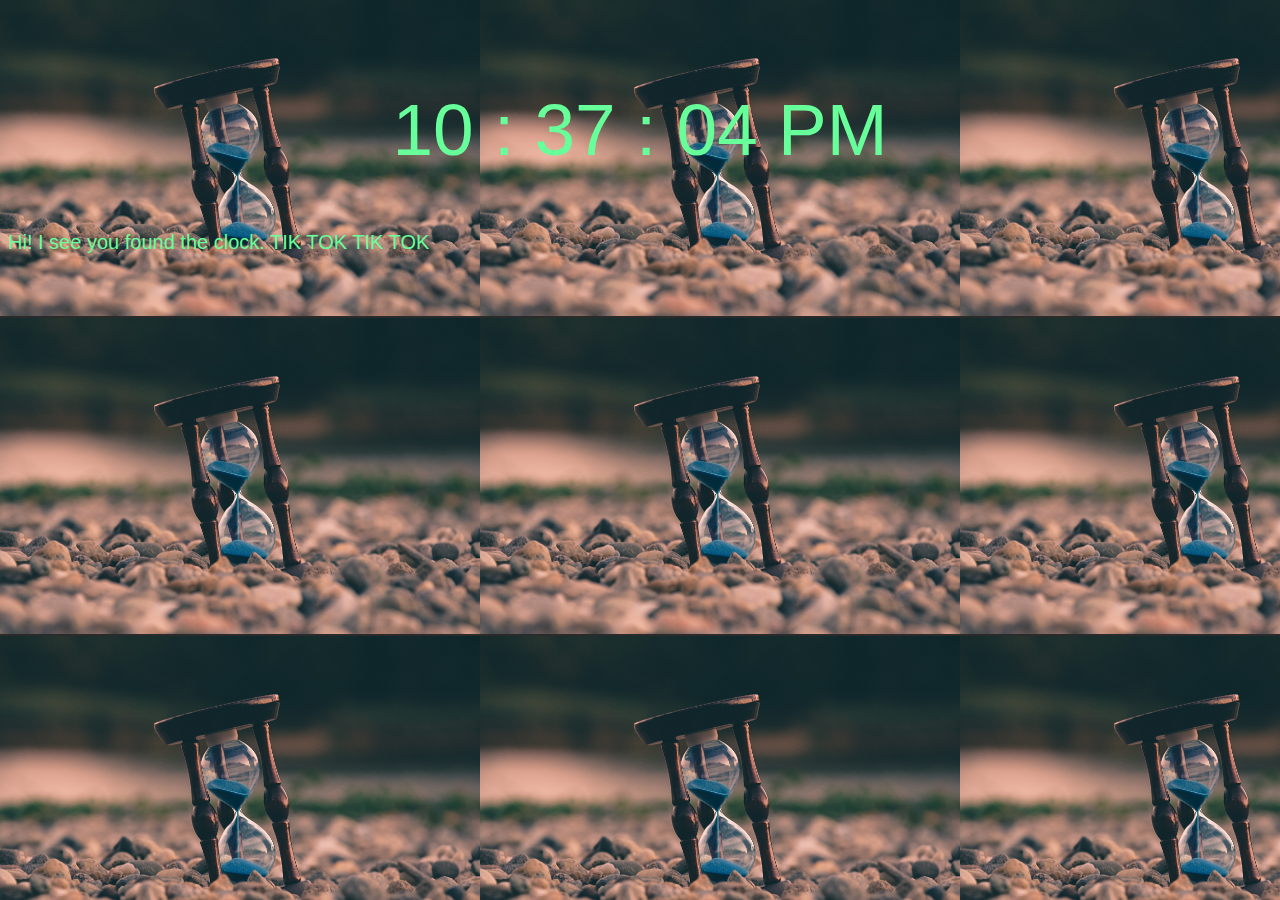
<file: clock/index.html>
<!DOCTYPE html>
<html lang="en">
<head>
  <meta charset="UTF-8">
  <meta http-equiv="X-UA-Compatible" content="IE=Edge">
  <meta name="viewport" content="width=device-width, initial-scale=1">

  <title>HTML</title>
  
  <!-- HTML -->
  

  <!-- Custom Styles -->
  <link rel="stylesheet" href="style.css">
</head>

<body>    
  <!-- Project -->
   <div id="clock"></div> 
   <p>Hi! I see you found the clock. TIK TOK TIK TOK</p>
  <script src="main.js"></script>
</body>
</html>
</file>
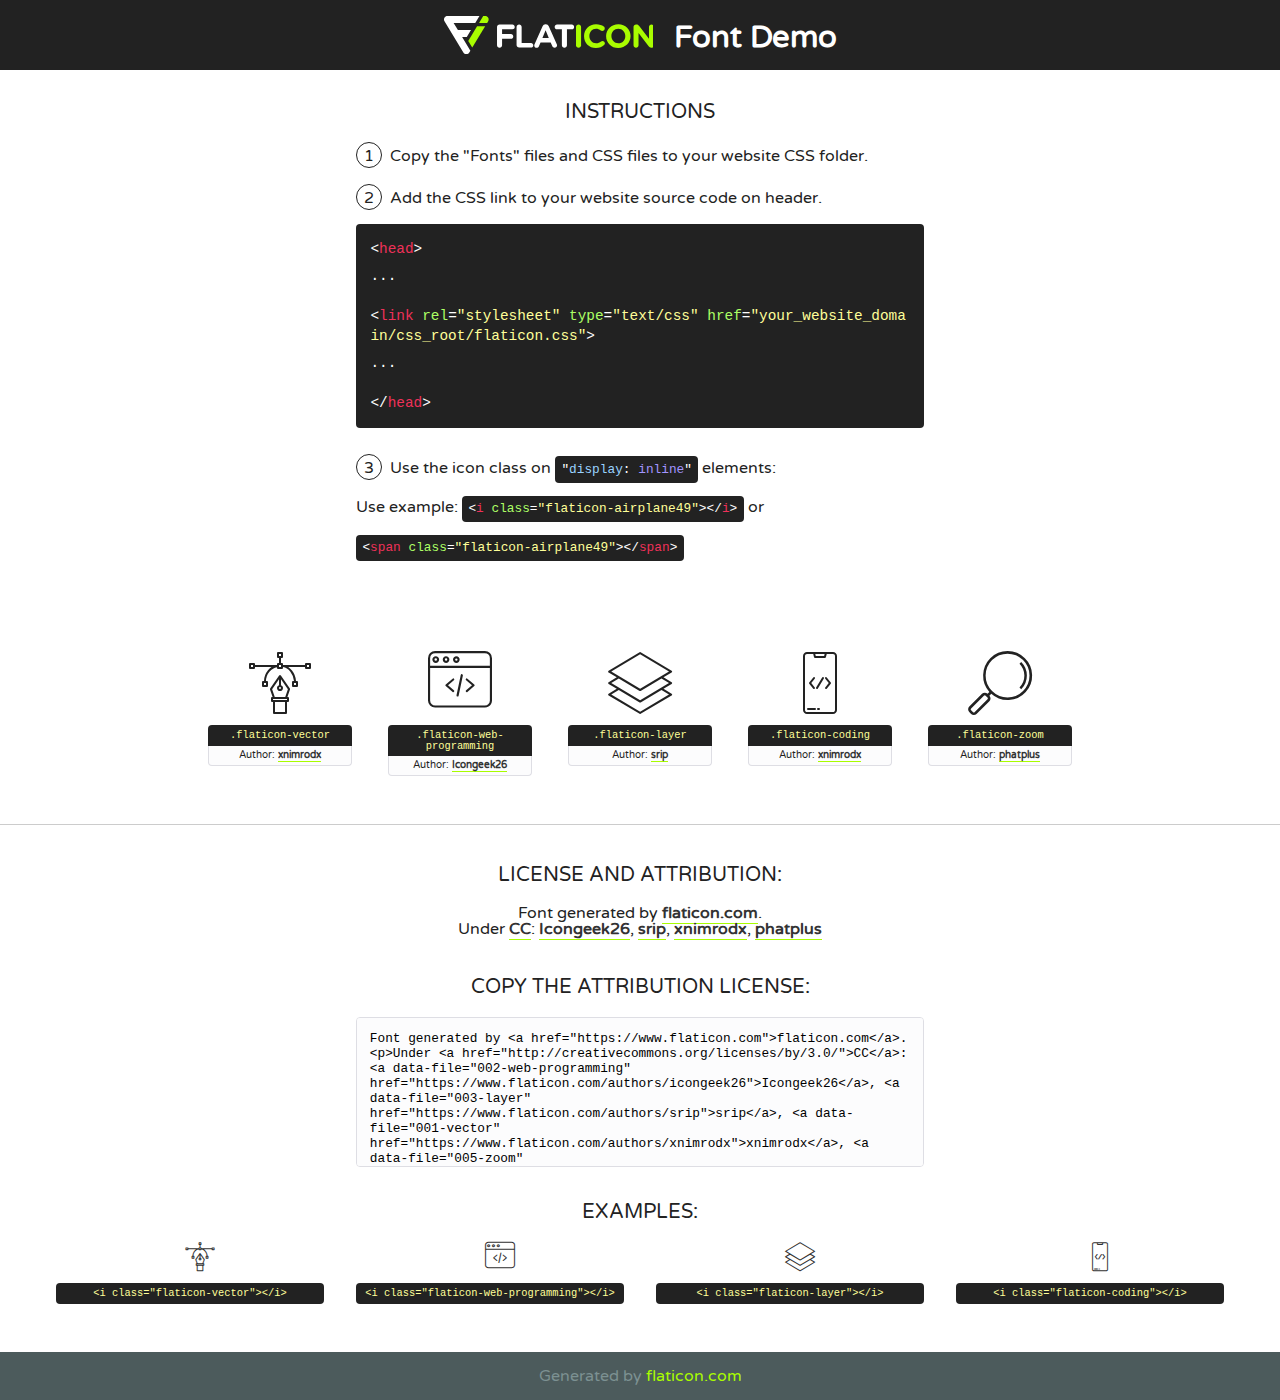
<file: fonts/flaticon/flaticon.html>
<!DOCTYPE html>
<!--
  Flaticon icon font: Flaticon
  Creation date: 21/07/2020 15:30
-->
<html>
<!DOCTYPE html>
<html>

<head>
    <title>Flaticon WebFont</title>
    <link href="http://fonts.googleapis.com/css?family=Varela+Round" rel="stylesheet" type="text/css" />
    <link rel="stylesheet" type="text/css" href="flaticon.css">
    <meta charset="UTF-8">
    <style>
    html, body, div, span, applet, object, iframe,
    h1, h2, h3, h4, h5, h6, p, blockquote, pre,
    a, abbr, acronym, address, big, cite, code,
    del, dfn, em, img, ins, kbd, q, s, samp,
    small, strike, strong, sub, sup, tt, var,
    b, u, i, center,
    dl, dt, dd, ol, ul, li,
    fieldset, form, label, legend,
    table, caption, tbody, tfoot, thead, tr, th, td,
    article, aside, canvas, details, embed, 
    figure, figcaption, footer, header, hgroup, 
    menu, nav, output, ruby, section, summary,
    time, mark, audio, video {
        margin: 0;
        padding: 0;
        border: 0;
        font-size: 100%;
        font: inherit;
        vertical-align: baseline;
    }
    /* HTML5 display-role reset for older browsers */
    article, aside, details, figcaption, figure, 
    footer, header, hgroup, menu, nav, section {
        display: block;
    }
    body {
        line-height: 1;
    }
    ol, ul {
        list-style: none;
    }
    blockquote, q {
        quotes: none;
    }
    blockquote:before, blockquote:after,
    q:before, q:after {
        content: '';
        content: none;
    }
    table {
        border-collapse: collapse;
        border-spacing: 0;
    }
    body {
        font-family: 'Varela Round', Helvetica, Arial, sans-serif;
        font-size: 16px;
        color: #222;
    }
    a {
        color: #333;
        border-bottom: 1px solid #a9fd00;
        font-weight: bold;
        text-decoration: none;
    }
    * {
        -moz-box-sizing: border-box;
        -webkit-box-sizing: border-box;
        box-sizing: border-box;
        margin: 0;
        padding: 0;
    }
    [class^="flaticon-"]:before, [class*=" flaticon-"]:before, [class^="flaticon-"]:after, [class*=" flaticon-"]:after {
        font-family: Flaticon;
        font-size: 30px;
        font-style: normal;
        margin-left: 20px;
        color: #333;
    }
    .wrapper {
        max-width: 600px;
        margin: auto;
        padding: 0 1em;
    }
    .title {
        font-size: 1.25em;
        text-align: center;
        margin-bottom: 1em;
        text-transform: uppercase;
    }
    header {
        text-align: center;
        background-color: #222;
        color: #fff;
        padding: 1em;
    }
    header .logo {
        width: 210px;
        height: 38px;
        display: inline-block;
        vertical-align: middle;
        margin-right: 1em;
        border: none;
    }
    header strong {
        font-size: 1.95em;
        font-weight: bold;
        vertical-align: middle;
        margin-top: 5px;
        display: inline-block;
    }
    .demo {
        margin: 2em auto;
        line-height: 1.25em;
    }
    .demo ul li {
        margin-bottom: 1em;
    }
    .demo ul li .num {
        color: #222;
        border-radius: 20px;
        display: inline-block;
        width: 26px;
        padding: 3px;
        height: 26px;
        text-align: center;
        margin-right: 0.5em;
        border: 1px solid #222;
    }
    .demo ul li code {
        background-color: #222;
        border-radius: 4px;
        padding: 0.25em 0.5em;
        display: inline-block;
        color: #fff;
        font-family: Consolas,Monaco,Lucida Console,Liberation Mono,DejaVu Sans Mono,Bitstream Vera Sans Mono,Courier New, monospace;
        font-weight: lighter;
        margin-top: 1em;
        font-size: 0.8em;
        word-break: break-all;
    }
    .demo ul li code.big {
        padding: 1em;
        font-size: 0.9em;
    }
    .demo ul li code .red {
        color: #EF3159;
    }
    .demo ul li code .green {
        color: #ACFF65;
    }
    .demo ul li code .yellow {
        color: #FFFF99;
    }
    .demo ul li code .blue {
        color: #99D3FF;
    }
    .demo ul li code .purple {
        color: #A295FF;
    }
    .demo ul li code .dots {
        margin-top: 0.5em;
        display: block;
    }
    #glyphs {
        border-bottom: 1px solid #ccc;
        padding: 2em 0;
        text-align: center;
    }
    .glyph {
        display: inline-block;
        width: 9em;
        margin: 1em;
        text-align: center;
        vertical-align: top;
        background: #FFF;
    }
    .glyph .glyph-icon {
        padding: 10px;
        display: block;
        font-family:"Flaticon";
        font-size: 64px;
        line-height: 1;
    }
    .glyph .glyph-icon:before {
        font-size: 64px;
        color: #222;
        margin-left: 0;
    }
    .class-name {
        font-size: 0.65em;
        background-color: #222;
        color: #fff;
        border-radius: 4px 4px 0 0;
        padding: 0.5em;
        color: #FFFF99;
        font-family: Consolas,Monaco,Lucida Console,Liberation Mono,DejaVu Sans Mono,Bitstream Vera Sans Mono,Courier New, monospace;
    }
    .author-name {
        font-size: 0.6em;
        background-color: #fcfcfd;
        border: 1px solid #DEDEE4;
        border-top: 0;
        border-radius: 0 0 4px 4px;
        padding: 0.5em;
    }
    .class-name:last-child {
        font-size: 10px;
        color:#888;
    }
    .class-name:last-child a {
        font-size: 10px;
        color:#555;
    }
    .class-name:last-child a:hover {
        color:#a9fd00;
    }
    .glyph > input {
        display: block;
        width: 100px;
        margin: 5px auto;
        text-align: center;
        font-size: 12px;
        cursor: text;
    }
    .glyph > input.icon-input {
        font-family:"Flaticon";
        font-size: 16px;
        margin-bottom: 10px;
    }
    .attribution .title {
        margin-top: 2em;
    }
    .attribution textarea {
        background-color: #fcfcfd;
        padding: 1em;
        border: none;
        box-shadow: none;
        border: 1px solid #DEDEE4;
        border-radius: 4px;
        resize: none;
        width: 100%;
        height: 150px;
        font-size: 0.8em;
        font-family: Consolas,Monaco,Lucida Console,Liberation Mono,DejaVu Sans Mono,Bitstream Vera Sans Mono,Courier New, monospace;
        -webkit-appearance: none;
    }
    .iconsuse {
        margin: 2em auto;
        text-align: center;
        max-width: 1200px;
    }
    .iconsuse:after {
        content: '';
        display: table;
        clear: both;
    }
    .iconsuse .image {
        float: left;
        width: 25%;
        padding: 0 1em;
    }
    .iconsuse .image p {
        margin-bottom: 1em;
    }
    .iconsuse .image span {
        display: block;
        font-size: 0.65em;
        background-color: #222;
        color: #fff;
        border-radius: 4px;
        padding: 0.5em;
        color: #FFFF99;
        margin-top: 1em;
        font-family: Consolas,Monaco,Lucida Console,Liberation Mono,DejaVu Sans Mono,Bitstream Vera Sans Mono,Courier New, monospace;
    }
    #footer {
        text-align: center;
        background-color: #4C5B5C;
        color: #7c9192;
        padding: 1em;
    }
    #footer a {
        border: none;
        color: #a9fd00;
        font-weight: normal;
    }
    @media (max-width: 960px) {
        .iconsuse .image {
            width: 50%;
        }
    }
    @media (max-width: 560px) {
        .iconsuse .image {
            width: 100%;
        }
    }
    </style>
</head>

<body class="characters-off">

    <header>
        <a href="https://www.flaticon.com" target="_blank" class="logo">
            <svg version="1.1" xmlns="http://www.w3.org/2000/svg" xmlns:xlink="http://www.w3.org/1999/xlink" xmlns:a="http://ns.adobe.com/AdobeSVGViewerExtensions/3.0/" viewBox="0 0 560.875 102.036" enable-background="new 0 0 560.875 102.036" xml:space="preserve">
                <defs>
                </defs>
                <g>
                    <g class="letters">
                        <path fill="#ffffff" d="M141.596,29.675c0-3.777,2.985-6.767,6.764-6.767h34.438c3.426,0,6.15,2.728,6.15,6.15
                        c0,3.43-2.724,6.149-6.15,6.149h-27.674v13.091h23.719c3.429,0,6.151,2.724,6.151,6.15c0,3.43-2.723,6.149-6.151,6.149h-23.719
                        v17.574c0,3.773-2.986,6.761-6.764,6.761c-3.779,0-6.764-2.989-6.764-6.761V29.675z"></path>
                        <path fill="#ffffff" d="M193.844,29.149c0-3.781,2.985-6.767,6.764-6.767c3.776,0,6.763,2.985,6.763,6.767v42.957h25.039
                        c3.426,0,6.149,2.726,6.149,6.153c0,3.425-2.723,6.15-6.149,6.15h-31.802c-3.779,0-6.764-2.986-6.764-6.768V29.149z"></path>
                        <path fill="#ffffff" d="M241.891,75.71l21.438-48.407c1.492-3.341,4.215-5.357,7.906-5.357h0.792
                        c3.686,0,6.323,2.017,7.815,5.357l21.439,48.407c0.436,0.967,0.701,1.845,0.701,2.723c0,3.602-2.809,6.501-6.414,6.501
                        c-3.161,0-5.269-1.845-6.499-4.655l-4.132-9.661h-27.059l-4.301,10.102c-1.144,2.631-3.426,4.214-6.237,4.214
                        c-3.517,0-6.24-2.81-6.24-6.325C241.1,77.64,241.451,76.677,241.891,75.71z M279.932,58.666l-8.521-20.297l-8.526,20.297H279.932
                        z"></path>
                        <path fill="#ffffff" d="M314.864,35.387H301.86c-3.429,0-6.239-2.813-6.239-6.238c0-3.429,2.811-6.24,6.239-6.24h39.533
                        c3.426,0,6.237,2.811,6.237,6.24c0,3.425-2.811,6.238-6.237,6.238h-13.001v42.785c0,3.773-2.99,6.761-6.764,6.761
                        c-3.779,0-6.764-2.989-6.764-6.761V35.387z"></path>
                        <path fill="#A9FD00" d="M352.615,29.149c0-3.781,2.985-6.767,6.767-6.767c3.774,0,6.761,2.985,6.761,6.767v49.024
                        c0,3.773-2.987,6.761-6.761,6.761c-3.781,0-6.767-2.989-6.767-6.761V29.149z"></path>
                        <path fill="#A9FD00" d="M374.132,53.836v-0.179c0-17.481,13.178-31.801,32.065-31.801c9.22,0,15.459,2.458,20.557,6.238
                        c1.402,1.054,2.637,2.985,2.637,5.357c0,3.692-2.985,6.59-6.681,6.59c-1.845,0-3.071-0.702-4.044-1.319
                        c-3.776-2.813-7.729-4.393-12.562-4.393c-10.364,0-17.831,8.611-17.831,19.154v0.173c0,10.542,7.291,19.329,17.831,19.329
                        c5.715,0,9.492-1.756,13.359-4.834c1.049-0.874,2.458-1.491,4.039-1.491c3.429,0,6.325,2.813,6.325,6.236
                        c0,2.106-1.056,3.78-2.282,4.834c-5.539,4.834-12.036,7.733-21.878,7.733C387.572,85.464,374.132,71.493,374.132,53.836z"></path>
                        <path fill="#A9FD00" d="M433.009,53.836v-0.179c0-17.481,13.79-31.801,32.766-31.801c18.981,0,32.592,14.143,32.592,31.628v0.173
                        c0,17.483-13.785,31.807-32.769,31.807C446.625,85.464,433.009,71.32,433.009,53.836z M484.224,53.836v-0.179
                        c0-10.539-7.725-19.326-18.626-19.326c-10.893,0-18.449,8.611-18.449,19.154v0.173c0,10.542,7.73,19.329,18.626,19.329
                        C476.676,72.986,484.224,64.378,484.224,53.836z"></path>
                        <path fill="#A9FD00" d="M506.233,29.321c0-3.774,2.99-6.763,6.767-6.763h1.401c3.252,0,5.183,1.583,7.029,3.953l26.093,34.265
                        V29.059c0-3.692,2.99-6.677,6.681-6.677c3.683,0,6.671,2.985,6.671,6.677v48.934c0,3.78-2.987,6.765-6.764,6.765h-0.436
                        c-3.257,0-5.188-1.581-7.034-3.953l-27.056-35.492v32.944c0,3.687-2.985,6.676-6.678,6.676c-3.683,0-6.673-2.989-6.673-6.676
                        V29.321z"></path>
                    </g>
                    <g class="insignia">
                        <path fill="#ffffff" d="M48.372,56.137h12.517l11.156-18.537H37.186L25.688,18.539h57.825L94.668,0H9.271
                        C5.925,0,2.842,1.801,1.198,4.716c-1.644,2.907-1.593,6.482,0.134,9.343l50.38,83.501c1.678,2.781,4.689,4.476,7.938,4.476
                        c3.246,0,6.257-1.695,7.935-4.476l2.898-4.804L48.372,56.137z"></path>
                        <g class="i">
                            <path fill="#A9FD00" d="M93.575,18.539h0.031v0.004l21.652,0.004l2.705-4.488c1.727-2.861,1.778-6.436,0.133-9.343
                            C116.454,1.801,113.371,0,110.026,0h-5.294L93.575,18.539z"></path>
                            <polygon fill="#A9FD00" points="88.291,27.356 64.725,66.486 75.519,84.404 109.942,27.356"></polygon>
                        </g>
                    </g>
                </g>
            </svg>
        </a>
        <strong>Font Demo</strong>
    </header>


    <section class="demo wrapper">

        <p class="title">Instructions</p>

        <ul>
            <li>
                <span class="num">1</span>Copy the "Fonts" files and CSS files to your website CSS folder.
            </li>
            <li>
                <span class="num">2</span>Add the CSS link to your website source code on header.
                <code class="big">
                    &lt;<span class="red">head</span>&gt;
                    <br/><span class="dots">...</span>
                    <br/>&lt;<span class="red">link</span> <span class="green">rel</span>=<span class="yellow">"stylesheet"</span> <span class="green">type</span>=<span class="yellow">"text/css"</span> <span class="green">href</span>=<span class="yellow">"your_website_domain/css_root/flaticon.css"</span>&gt;
                    <br/><span class="dots">...</span>
                    <br/>&lt;/<span class="red">head</span>&gt;
                </code>
            </li>

            <li>
                <p>
                    <span class="num">3</span>Use the icon class on <code>"<span class="blue">display</span>:<span class="purple"> inline</span>"</code> elements:
                    <br />
                    Use example: <code>&lt;<span class="red">i</span> <span class="green">class</span>=<span class="yellow">&quot;flaticon-airplane49&quot;</span>&gt;&lt;/<span class="red">i</span>&gt;</code> or <code>&lt;<span class="red">span</span> <span class="green">class</span>=<span class="yellow">&quot;flaticon-airplane49&quot;</span>&gt;&lt;/<span class="red">span</span>&gt;</code>
            </li>
        </ul>

    </section>




   <section id="glyphs">          
    
      
        <div class="glyph"><div class="glyph-icon flaticon-vector"></div>
            <div class="class-name">.flaticon-vector</div>
            <div class="author-name">Author: <a data-file="001-vector" href="https://www.flaticon.com/authors/xnimrodx">xnimrodx</a> </div> 
        </div>        
        
        <div class="glyph"><div class="glyph-icon flaticon-web-programming"></div>
            <div class="class-name">.flaticon-web-programming</div>
            <div class="author-name">Author: <a data-file="002-web-programming" href="https://www.flaticon.com/authors/icongeek26">Icongeek26</a> </div> 
        </div>        
        
        <div class="glyph"><div class="glyph-icon flaticon-layer"></div>
            <div class="class-name">.flaticon-layer</div>
            <div class="author-name">Author: <a data-file="003-layer" href="https://www.flaticon.com/authors/srip">srip</a> </div> 
        </div>        
        
        <div class="glyph"><div class="glyph-icon flaticon-coding"></div>
            <div class="class-name">.flaticon-coding</div>
            <div class="author-name">Author: <a data-file="004-coding" href="https://www.flaticon.com/authors/xnimrodx">xnimrodx</a> </div> 
        </div>        
        
        <div class="glyph"><div class="glyph-icon flaticon-zoom"></div>
            <div class="class-name">.flaticon-zoom</div>
            <div class="author-name">Author: <a data-file="005-zoom" href="https://www.flaticon.com/authors/phatplus">phatplus</a> </div> 
        </div>        
        

    </section>



    <section class="attribution wrapper"   style="text-align:center;">

      <div class="title">License and attribution:</div><div class="attrDiv">Font generated by <a href="https://www.flaticon.com">flaticon.com</a>. <div><p>Under <a href="http://creativecommons.org/licenses/by/3.0/">CC</a>: <a data-file="002-web-programming" href="https://www.flaticon.com/authors/icongeek26">Icongeek26</a>, <a data-file="003-layer" href="https://www.flaticon.com/authors/srip">srip</a>, <a data-file="001-vector" href="https://www.flaticon.com/authors/xnimrodx">xnimrodx</a>, <a data-file="005-zoom" href="https://www.flaticon.com/authors/phatplus">phatplus</a></p>  </div>
      </div>
      <div class="title">Copy the Attribution License:</div>

    <textarea onclick="this.focus();this.select();">Font generated by &lt;a href=&quot;https://www.flaticon.com&quot;&gt;flaticon.com&lt;/a&gt;. <p>Under <a href="http://creativecommons.org/licenses/by/3.0/">CC</a>: <a data-file="002-web-programming" href="https://www.flaticon.com/authors/icongeek26">Icongeek26</a>, <a data-file="003-layer" href="https://www.flaticon.com/authors/srip">srip</a>, <a data-file="001-vector" href="https://www.flaticon.com/authors/xnimrodx">xnimrodx</a>, <a data-file="005-zoom" href="https://www.flaticon.com/authors/phatplus">phatplus</a></p>  
     </textarea>

    </section>

    <section class="iconsuse">

          <div class="title">Examples:</div>            
             
            <div class="image">
                <p>
                    <i class="glyph-icon flaticon-vector"></i> 
                    <span>&lt;i class=&quot;flaticon-vector&quot;&gt;&lt;/i&gt;</span>
                </p>
            </div>
            
            <div class="image">
                <p>
                    <i class="glyph-icon flaticon-web-programming"></i> 
                    <span>&lt;i class=&quot;flaticon-web-programming&quot;&gt;&lt;/i&gt;</span>
                </p>
            </div>
            
            <div class="image">
                <p>
                    <i class="glyph-icon flaticon-layer"></i> 
                    <span>&lt;i class=&quot;flaticon-layer&quot;&gt;&lt;/i&gt;</span>
                </p>
            </div>
            
            <div class="image">
                <p>
                    <i class="glyph-icon flaticon-coding"></i> 
                    <span>&lt;i class=&quot;flaticon-coding&quot;&gt;&lt;/i&gt;</span>
                </p>
            </div>
                       
        </div>
                            
    </section>

<div id="footer">
    <div>Generated by <a href="https://www.flaticon.com">flaticon.com</a>
    </div>
</div>



</body>
</html>
</file>
<file: clock/style.css>
body {
    font-size: 15pt;
}
/* Google font */
@import url('https://fonts.googleapis.com/css?family=Orbitron');

body {
  background-color: #121212;
  background-image:url("image.png");
}

#clock {
  font-family: 'Orbitron', sans-serif;
  color: #66ff99;
  font-size: 73px;
  text-align: center;
  padding-top: 80px;
  padding-bottom: 40px;
}
p{
   font-family: 'Orbitron', sans-serif;
  color: #66ff99; 
}
</file>
<file: fonts/flaticon/flaticon.css>
/*
  	Flaticon icon font: Flaticon
  	Creation date: 21/07/2020 15:30
  	*/

@font-face {
  font-family: "Flaticon";
  src: url("./Flaticon.eot");
  src: url("./Flaticon.eot?#iefix") format("embedded-opentype"),
       url("./Flaticon.woff2") format("woff2"),
       url("./Flaticon.woff") format("woff"),
       url("./Flaticon.ttf") format("truetype"),
       url("./Flaticon.svg#Flaticon") format("svg");
  font-weight: normal;
  font-style: normal;
}

@media screen and (-webkit-min-device-pixel-ratio:0) {
  @font-face {
    font-family: "Flaticon";
    src: url("./Flaticon.svg#Flaticon") format("svg");
  }
}

[class^="flaticon-"]:before, [class*=" flaticon-"]:before,
[class^="flaticon-"]:after, [class*=" flaticon-"]:after {   
  font-family: Flaticon;
        font-size: 20px;
font-style: normal;
margin-left: 20px;
}

.flaticon-vector:before { content: "\f100"; }
.flaticon-web-programming:before { content: "\f101"; }
.flaticon-layer:before { content: "\f102"; }
.flaticon-coding:before { content: "\f103"; }
.flaticon-zoom:before { content: "\f104"; }
</file>
